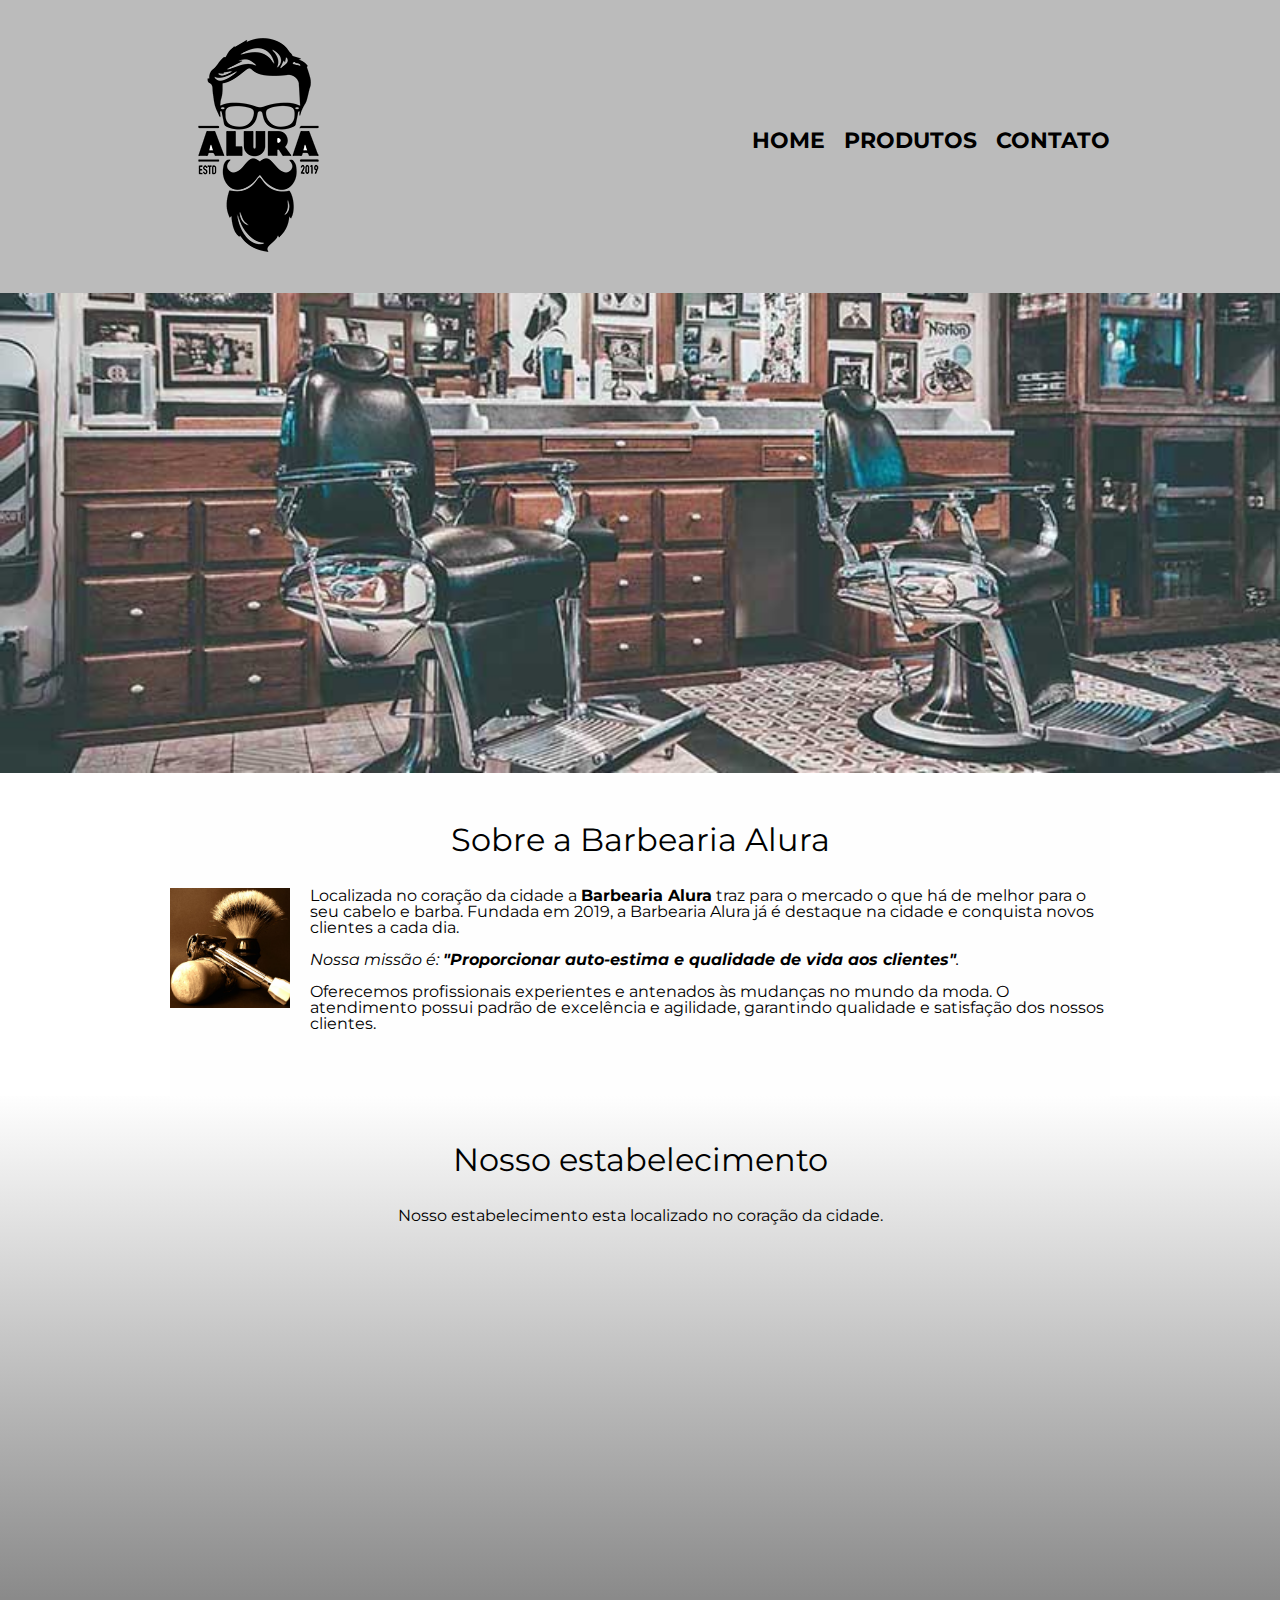
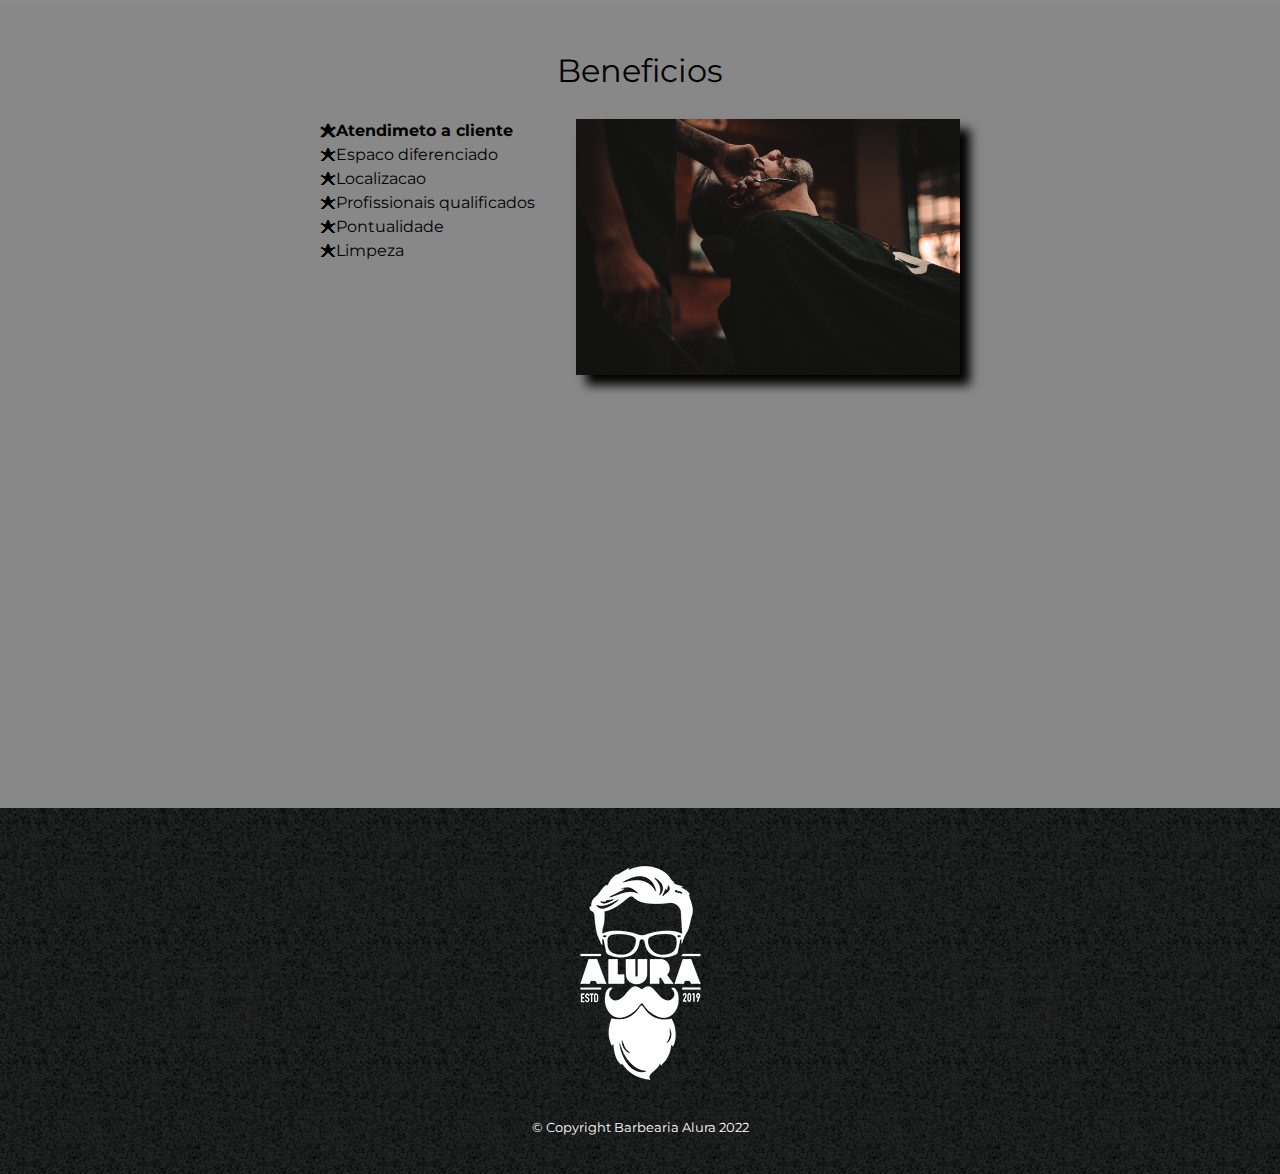
<file: index.html>
<!DOCTYPE html>
<html lang="pt-br">
<title>Barbearia Alura</title>
<head>
    <meta charset="UTF-8">
    <meta http-equiv="X-UA-Compatible" content="IE=edge">
    <meta name="viewport" content="width=device-width, initial-scale=1.0">
    <title>Document</title>
    <link rel="stylesheet" href="reset.css">
    <link rel="stylesheet" href="style.css">
    <link href="https://fonts.googleapis.com/css2?family=Montserrat:wght@300&display=swap" rel="stylesheet">
    
</head>

<body>
    <header>
        <div class="caixa">
            <h1><img src="./assets/logo.png"></h1>
            <nav>
                <ul>
                    <li><a href="index.html">Home</a></li>
                    <li><a href="produtos.html">Produtos</a></li>
                    <li><a href="contato.html">Contato</a></li>
                </ul>
            </nav>
        </div>
    </header>
    
    <img class ="banner" src="./assets/banner.jpg">

    <main>
        <section class="principal">
            <h2 class="titulo-principal">Sobre a Barbearia Alura</h2>

            <img class="utensilios" src="./assets/utensilios.jpg" alt="Utensilios de barbeiro">

            <p>Localizada no coração da cidade a <strong>Barbearia Alura</strong> traz para o mercado o que há de melhor para o seu cabelo e barba.
            Fundada em 2019, a Barbearia Alura já é destaque na cidade e conquista novos clientes a cada dia.</p>

            <p id= missao><em>Nossa missão é: <strong>"Proporcionar auto-estima e qualidade de vida aos clientes"</strong>.</em></p>

            <p>Oferecemos profissionais experientes e antenados às mudanças no mundo da moda. O atendimento possui padrão de 
            excelência e agilidade, garantindo qualidade e satisfação dos nossos clientes.</p>
        </section>

        <section class="mapa">
            <h3 class="titulo-principal">Nosso estabelecimento</h3>
            <p>Nosso estabelecimento esta localizado no coração da cidade.</p>

            <div class="mapa-conteudo">
                <iframe src="https://www.google.com/maps/embed?pb=!1m18!1m12!1m3!1d58513.83086328757!2d-46.627183095879026!3d-23.56433340323157!2m3!1f0!2f0!3f0!3m2!1i1024!2i768!4f13.1!3m3!1m2!1s0x94ce59541c6c79c3%3A0x36b90a85f0f8cb33!2sGrupo%20Alura!5e0!3m2!1spt-BR!2sbr!4v1651680332278!5m2!1spt-BR!2sbr" width="100%" height="300" style="border:0;" allowfullscreen="" loading="lazy" referrerpolicy="no-referrer-when-downgrade"></iframe></div>
        </section>


        <section class="beneficios">
        <h3 class="titulo-principal">Beneficios</h3>

        <div class="conteudo-beneficios">
            <ul class="lista-beneficios">
                <li class="item">Atendimeto a cliente</li>
                <li class="item">Espaco diferenciado</li>
                <li class="item">Localizacao</li>
                <li class="item">Profissionais qualificados</li>
                <li class="item">Pontualidade</li>
                <li class="item">Limpeza</li>
            </ul><img src="./assets/beneficios.jpg" class="imagem-beneficios">
        </div>

            <div class="video">
                <iframe width="100%" height="315" src="https://www.youtube.com/embed/wcVVXUV0YUY" title="YouTube video player" frameborder="0" allow="accelerometer; autoplay; clipboard-write; encrypted-media; gyroscope; picture-in-picture" allowfullscreen></iframe>
            </div>
        </section>
    </main>
    <footer>
        <img src="./assets/logo-branco.png">
        <p class="copyright"> &copy; Copyright Barbearia Alura 2022</p>
    </footer>
</body>

</html>
</file>
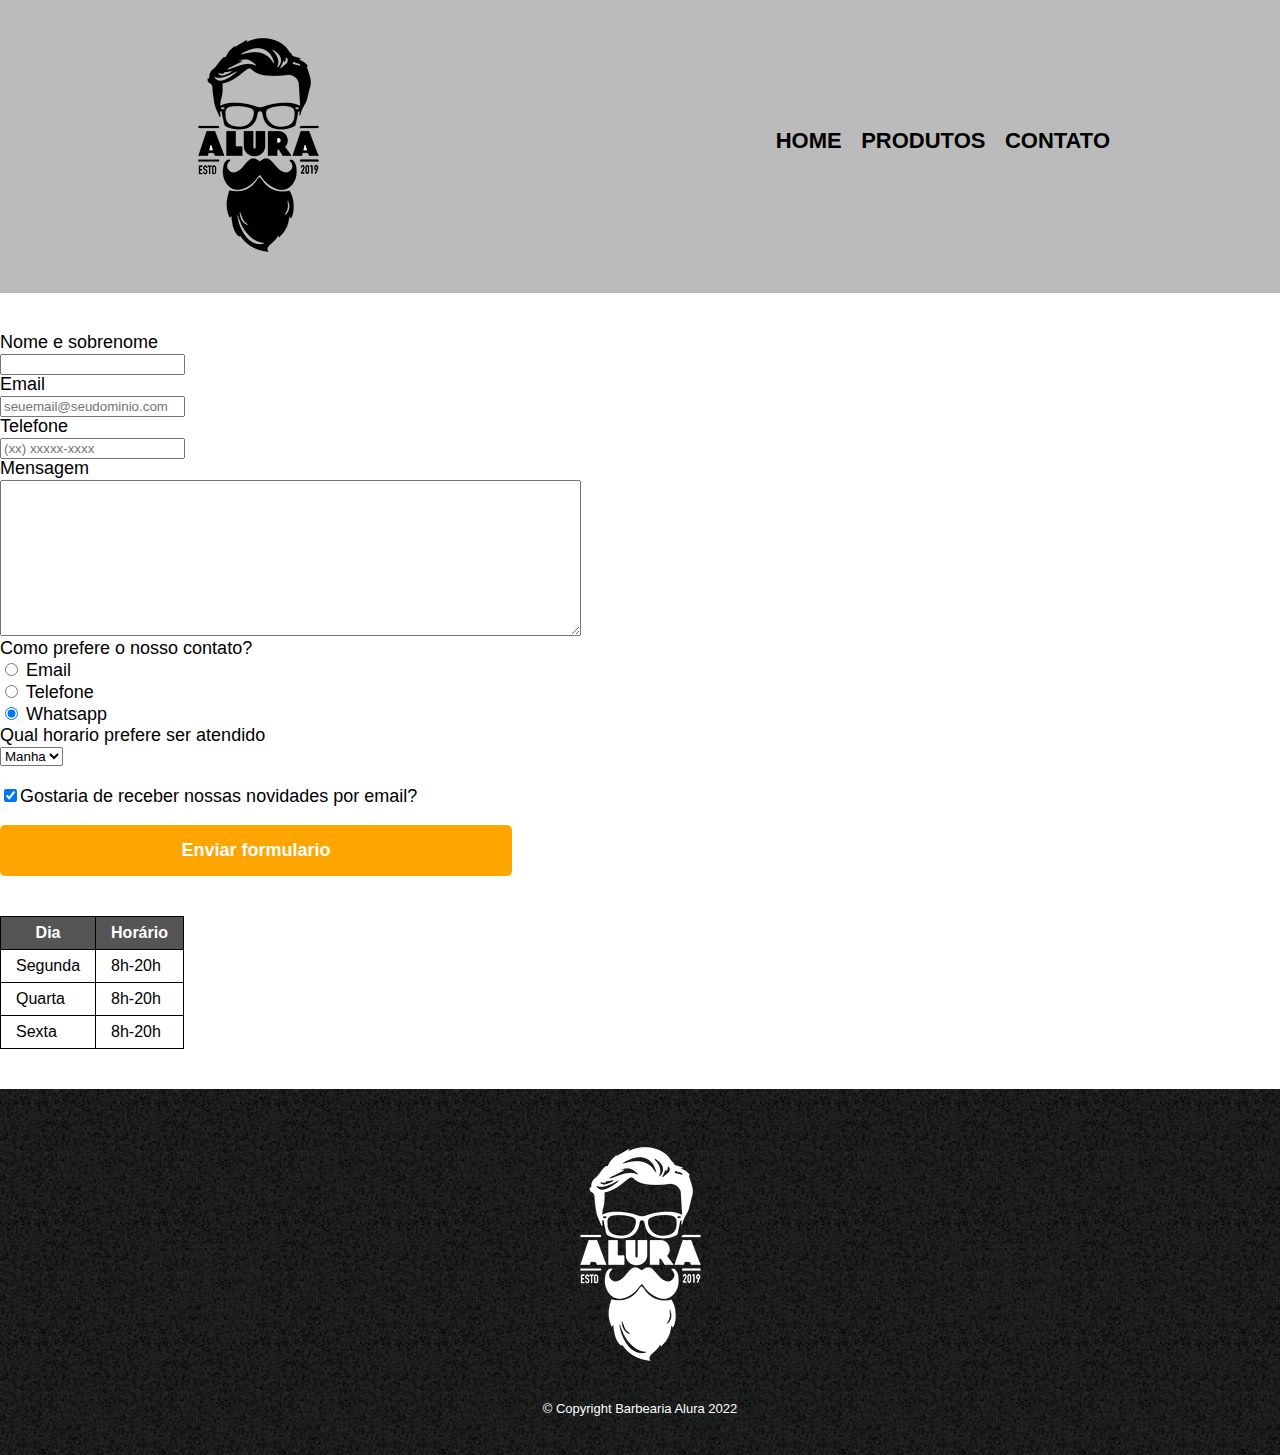
<file: contato.html>
<!DOCTYPE html>
<html lang="en">
<head>
    <meta charset="UTF-8">
    <meta http-equiv="X-UA-Compatible" content="IE=edge">
    <meta name="viewport" content="width=device-width, initial-scale=1.0">
    <title>Contato|Barbearia Alura</title>
    <link rel="stylesheet" href="reset.css">
    <link rel="stylesheet" href="style.css">
</head>
<body>
    <header>
        <div class="caixa">
            <h1><img src="./assets/logo.png" alt="Logo da Barbearia Alura"></h1>
            <nav>
                <ul>
                    <li><a href="index.html">Home</a></li>
                    <li><a href="produtos.html">Produtos</a></li>
                    <li><a href="contato.html">Contato</a></li>
                </ul>
            </nav>
        </div>
    </header>

    <main>
        <form>
            <label for="nomesobrenome">Nome e sobrenome</label> 
            <input type="text" id="nomesobrenome" class="input-padrao" required>

            <label for ="email">Email</label>
            <input type ="email" id="email" class="input-padrao" required placeholder="seuemail@seudominio.com">

            <label for="telefone">Telefone</label>
            <input type="tel" id="telefone" class="input-padrao" required placeholder="(xx) xxxxx-xxxx">

            <label for="mensagem">Mensagem</label>
            <textarea cols="70" rows="10" id="mensagem" class="input-padrao" required></textarea>

            <fieldset>
                <legend>Como prefere o nosso contato?</legend>
                <label for="radio-email"><input type="radio" name="contato" value="email" id="radio-email"> Email</label>
                
                <label for="radio-telefone"><input type="radio" name="contato" value="telefone" id="radio-telefone"> Telefone</label>
                
                <label for="radio-whatsapp"><input type="radio" name="contato" value="whatsapp" id="radio-whatsapp" checked > Whatsapp</label>
                
            </fieldset>

            <fieldset>
                <legend>Qual horario prefere ser atendido</legend>
                <select>
                    <option>Manha</option>
                    <option>Tarde</option>
                    <option>Noite</option>
                </select>
            </fieldset>

            <label class="checkbox"><input type="checkbox" checked>Gostaria de receber nossas novidades por email?</label>

            <input type="submit" value="Enviar formulario" class="enviar">

        </form>

        <table>
            <thead>
                <tr>
                    <th>Dia</td>
                    <th>Horário</td>
                </tr>
            </thead>
            <tbody>
                <tr>
                    <td>Segunda</td>
                    <td>8h-20h</td>
                </tr>
                <tr>
                    <td>Quarta</td>
                    <td>8h-20h</td>
                </tr>
                <tr>
                    <td>Sexta</td>
                    <td>8h-20h</td>
                </tr>
            </tbody>
           
        </table>
    </main>

    <footer>
        <img src="./assets/logo-branco.png" alt="Logo da Barbearia Alura">
        <p class="copyright"> &copy; Copyright Barbearia Alura 2022</p>
    </footer>
</body>
</html>
</file>
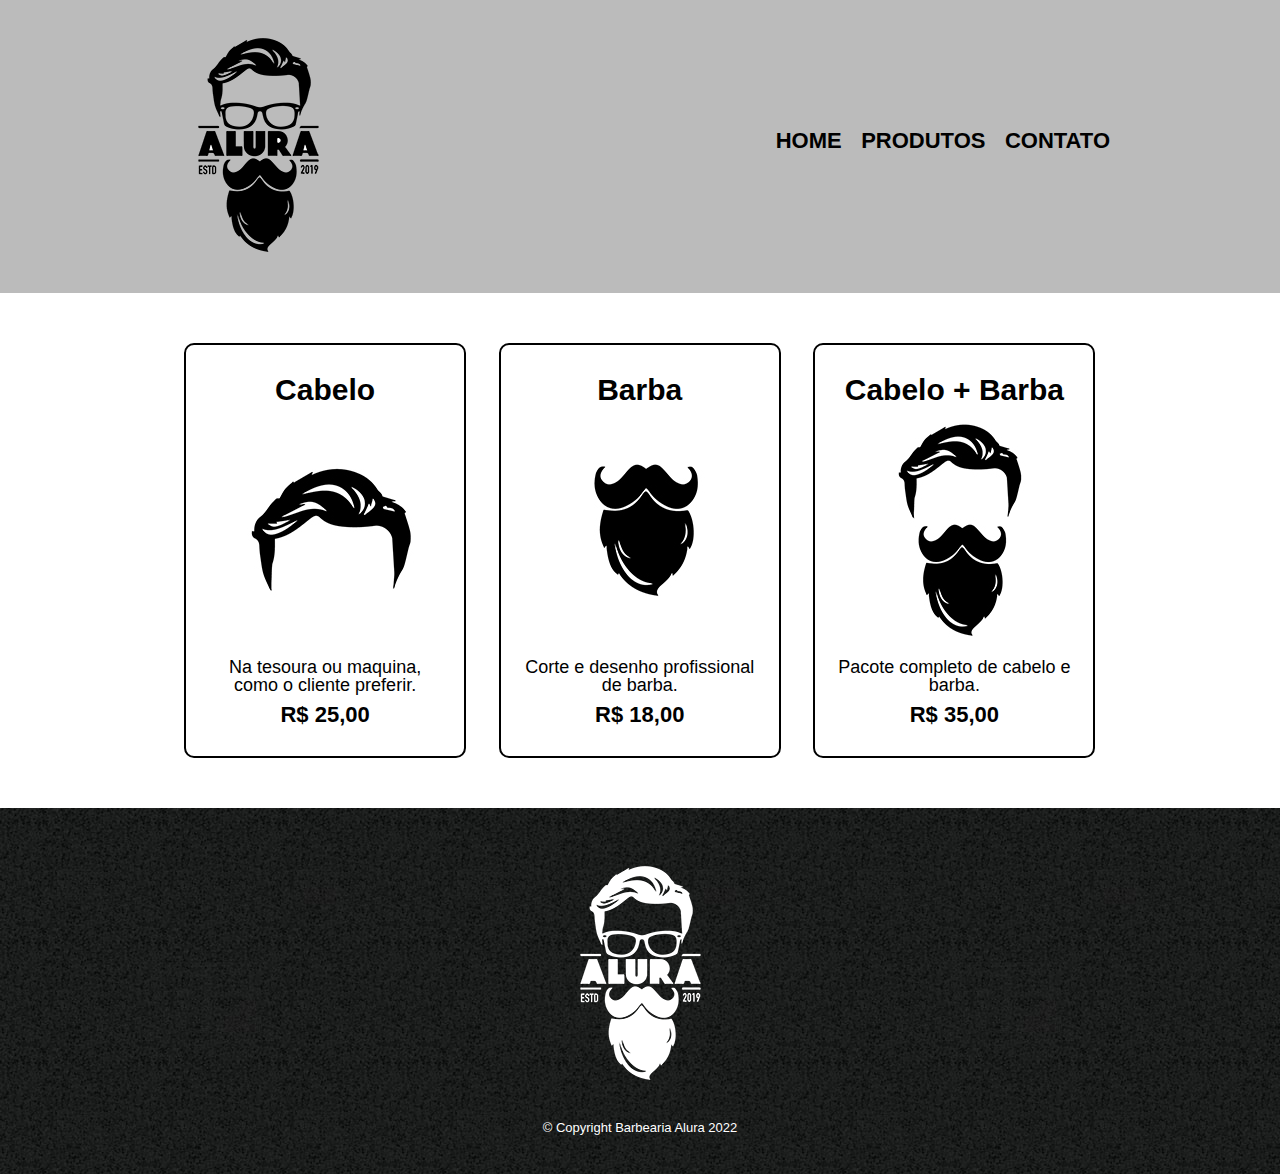
<file: produtos.html>
<!DOCTYPE html>
<html lang="en">
<head>
    <meta charset="UTF-8">
    <meta http-equiv="X-UA-Compatible" content="IE=edge">
    <meta name="viewport" content="width=device-width, initial-scale=1.0">
    <title>Produtos|Barbearia Alura</title>
    <link rel="stylesheet" href="reset.css">
    <link rel="stylesheet" href="style.css">
</head>
<body>
    <header>
        <div class="caixa">
            <h1><img src="./assets/logo.png"></h1>
            <nav>
                <ul>
                    <li><a href="index.html">Home</a></li>
                    <li><a href="produtos.html">Produtos</a></li>
                    <li><a href="contato.html">Contato</a></li>
                </ul>
            </nav>
        </div>
    </header>
    
    <main>
        <ul class="produtos">
            <li>
                <h2>Cabelo</h2>
                <img src="./assets/cabelo.jpg">
                <p class="produto-descricao">Na tesoura ou maquina, como o cliente preferir.</p>
                <p class="produto-preco">R$ 25,00</p>
            </li>
            <li>
                <h2>Barba</h2>
                <img src="./assets/barba.jpg">
                <p class="produto-descricao">Corte e desenho profissional de barba. </p>
                <p class="produto-preco">R$ 18,00</p>
            </li>
            <li>
                <h2>Cabelo + Barba</h2>
                <img src="./assets/cabelo+barba.jpg">
                <p class="produto-descricao">Pacote completo de cabelo e barba.</p>
                <p class="produto-preco">R$ 35,00</p>
            </li>                
        </ul>
    </main>

    <footer>
        <img src="./assets/logo-branco.png">
        <p class="copyright"> &copy; Copyright Barbearia Alura 2022</p>
    </footer>
</body>
</html>
</file>
<file: style.css>
body{
    font-family: 'Montserrat', sans-serif;
}
header{
    background-color:#bbbbbb;
    padding: 20px 0;
}

.caixa{
    position: relative;
    width: 940px;
    margin: 0 auto;
}

nav{
    position: absolute;
    top: 110px;
    right: 0px;
}

nav li{
    display: inline;
    margin: 0 0 0 15px;
}

nav a{
    text-transform: uppercase;
    color: black;
    font-weight: bold;
    font-size: 22px;
    text-decoration: none;
}

nav a:hover{
    color: #C78C19;
    text-decoration: underline;
}

.produtos{
    width: 940px;
    margin: 0 auto;
    padding: 50px 0;
}

.produtos li{
    display: inline-block;
    text-align: center;
    width: 30%;
    vertical-align: top;
    margin: 0 1.5%;
    padding: 30px 20px;
    box-sizing: border-box;
    border: #000000 2px solid;
    border-radius: 10px;
}

.produtos li:hover {
    border-color: #c78c19;
}

.produtos li:active {
    border-color: #088C19;
}

.produtos li:hover h2{
    font-size: 34px;
}

.produtos h2{
    font-size: 30px;
    font-weight: bold;
}

.produto-descricao{
    font-size: 18px;
}

.produto-preco{
    font-size: 22px;
    font-weight: bold;
    margin-top: 10px;
}

footer{
    text-align: center;
    background: url("bg.jpg");
    padding: 40px 0;
}

.copyright{
    color: #FFFFFF;
    font-size: 13px;
    margin-top: 20px;
}

form{
    margin: 40px 0;
}

form label, form legend{
    display: block;
    font-size: 18px;
    margin-bottom: 3px;
}

f.input-padrao{
    display: block;
    margin: 0 0 20px;
    padding: 10px 25px;
    width: 50%;
}
.checkbox {
    margin: 20px 0px;
}

.enviar{
    width: 40%;
    padding: 15px 0;
    background: orange;
    color: white;
    font-weight: bold;
    font-size: 18px;
    border: none;
    border-radius: 5px;
    transition: 1s all;
    cursor:pointer
}

.enviar:hover {
    background: darkorange;
    transform: scale(1.2);
   
}

table{
    margin: 20px 0 40px;
}

thead{
    background: #555555;
    color: white;
    font-weight: bold;
}

td, th{
    border: 1px solid #000000;
    padding: 8px 15px ;
}
/*css da pagina incial*/

.banner{
    width: 100%;
}

.titulo-principal{
    text-align: center;
    font-size: 2em;
    margin: 0 0 1em;
    clear: left;
}

.principal{
    padding: 3em 0;
    background: #FEFEFE;
    width: 940px;
    margin: 0 auto;
}

.principal p{
    margin: 0 0 1em;
}

.principal strong{
    font-weight: bold;
}

.principal em{
    font-style: italic;
}

.utensilios{
    width: 120px;
    float: left;
    margin: 0 20px 20px 0;
}

.mapa{
    padding: 3em 0;
    background: linear-gradient(#FEFEFE,#888888);
}

.mapa-conteudo{
    width: 940px;
    margin: 0 auto;
}

.mapa p {
    margin: 0 0 2em;
    text-align: center;
}

.beneficios{
    padding: 3em 0;
    background: #888888;
}

.conteudo-beneficios{
    width: 640px;
    margin:0 auto;
}

.lista-beneficios{
    width: 40%;
    display: inline-block;
    vertical-align: top;
}

.item{
    line-height: 1.5;
}

.item:first-child{
    font-weight: bold;
}

.item::before{
    content: '🟊';
}

.imagem-beneficios{
    width: 60%;
    opacity: 1;
    transition: 400ms;
    box-shadow: 10px 10px 10px #000000;
}


.imagem-beneficios:hover{
    opacity: 0.3;
}

.video{
    width: 560px;
    margin: 2em auto;
}

@media screen and (max-width: 480px) {
    .caixa, .principal, .conteudo-beneficios, .mapa-conteudo, .video {
        width: auto;
    }

    h1 {
        text-align: center;
    }

    nav {
        position: static;
    }

    .lista-beneficios, .imagem-beneficios {
        width: 100%;
    }
}
</file>
